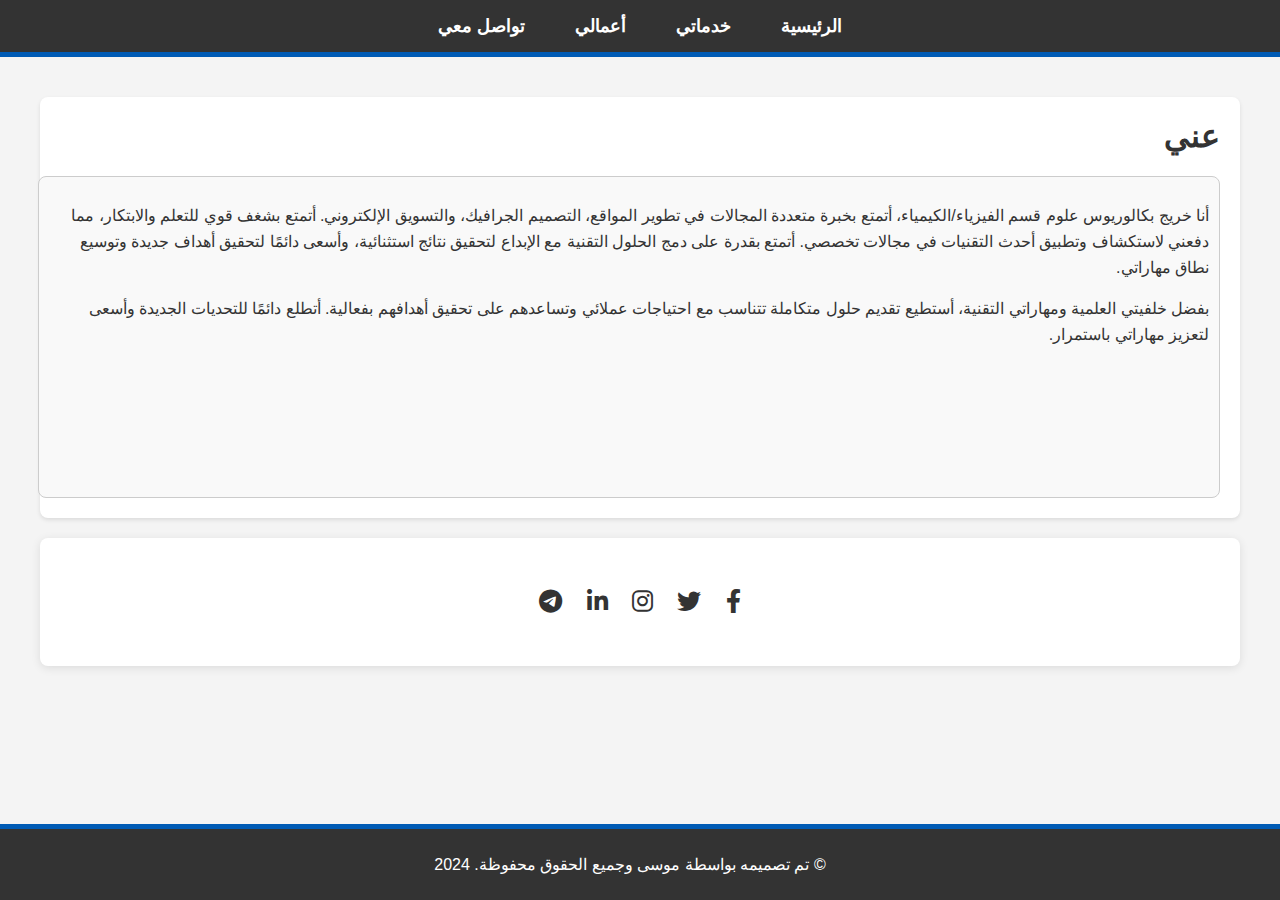
<file: about.html>
<!DOCTYPE html>
<html lang="ar">
<head>
    <meta charset="UTF-8">
    <meta name="viewport" content="width=device-width, initial-scale=1.0">
    <title>عني - موسى</title>
    <link rel="stylesheet" href="styles.css">
    <link rel="stylesheet" href="https://cdnjs.cloudflare.com/ajax/libs/font-awesome/6.0.0-beta3/css/all.min.css">
    <style>
        body {
            font-family: Arial, sans-serif;
            margin: 0;
            padding: 0;
            background-color: #f4f4f4;
            color: #333;
        }
        header {
            background-color: #333;
            color: #fff;
            padding: 15px;
            text-align: center;
        }
        header nav ul {
            list-style: none;
            padding: 0;
            margin: 0;
            display: flex;
            justify-content: center;
        }
        header nav ul li {
            margin: 0 15px;
        }
        header nav ul li a {
            color: #fff;
            text-decoration: none;
            font-weight: bold;
        }
        .container {
            max-width: 1200px;
            margin: 0 auto;
            padding: 20px;
        }
        .about-section {
            background-color: #fff;
            padding: 20px;
            border-radius: 8px;
            box-shadow: 0 2px 4px rgba(0, 0, 0, 0.1);
            margin-bottom: 20px;
        }
        .about-section h1 {
            margin-top: 0;
            font-size: 2em;
            color: #333;
        }
        .editor {
            width: 100%;
            height: 300px;
            border: 1px solid #ccc;
            border-radius: 8px;
            padding: 10px;
            background-color: #f9f9f9;
            overflow: auto;
        }
        .social-media {
            text-align: center;
            margin-top: 20px;
        }
        .social-media a {
            color: #333;
            text-decoration: none;
            margin: 0 10px;
            font-size: 1.5em;
        }
        .social-media a:hover {
            color: #007bff;
        }
        footer {
            background-color: #333;
            color: #fff;
            text-align: center;
            padding: 10px;
            position: fixed;
            width: 100%;
            bottom: 0;
        }
    </style>
</head>
<body>
    <header>
        <nav>
            <ul>
                <li><a href="index.html">الرئيسية</a></li>
                <li><a href="services.html">خدماتي</a></li>
                <li><a href="portfolio.html">أعمالي</a></li>
                <li><a href="contact.html">تواصل معي</a></li>
            </ul>
        </nav>
    </header>
    
    <div class="container">
        <section class="about-section">
            <h1>عني</h1>
            <div class="editor" contenteditable="false">
                <p>أنا خريج بكالوريوس علوم قسم الفيزياء/الكيمياء، أتمتع بخبرة متعددة المجالات في تطوير المواقع، التصميم الجرافيك، والتسويق الإلكتروني. أتمتع بشغف قوي للتعلم والابتكار، مما دفعني لاستكشاف وتطبيق أحدث التقنيات في مجالات تخصصي. أتمتع بقدرة على دمج الحلول التقنية مع الإبداع لتحقيق نتائج استثنائية، وأسعى دائمًا لتحقيق أهداف جديدة وتوسيع نطاق مهاراتي.</p>
                <p>بفضل خلفيتي العلمية ومهاراتي التقنية، أستطيع تقديم حلول متكاملة تتناسب مع احتياجات عملائي وتساعدهم على تحقيق أهدافهم بفعالية. أتطلع دائمًا للتحديات الجديدة وأسعى لتعزيز مهاراتي باستمرار.</p>
            </div>
        </section>

        <section class="social-media">
            <a href="https://facebook.com" target="_blank" title="فيسبوك"><i class="fab fa-facebook-f"></i></a>
            <a href="https://twitter.com" target="_blank" title="تويتر"><i class="fab fa-twitter"></i></a>
            <a href="https://instagram.com" target="_blank" title="إنستاغرام"><i class="fab fa-instagram"></i></a>
            <a href="https://linkedin.com" target="_blank" title="لينكد إن"><i class="fab fa-linkedin-in"></i></a>
            <a href="https://t.me/username" target="_blank" title="تيليجرام"><i class="fab fa-telegram-plane"></i></a>
        </section>
    </div>

    <footer>
        <p>&copy; تم تصميمه بواسطة موسى وجميع الحقوق محفوظة. 2024</p>
    </footer>
</body>
</html>
</file>
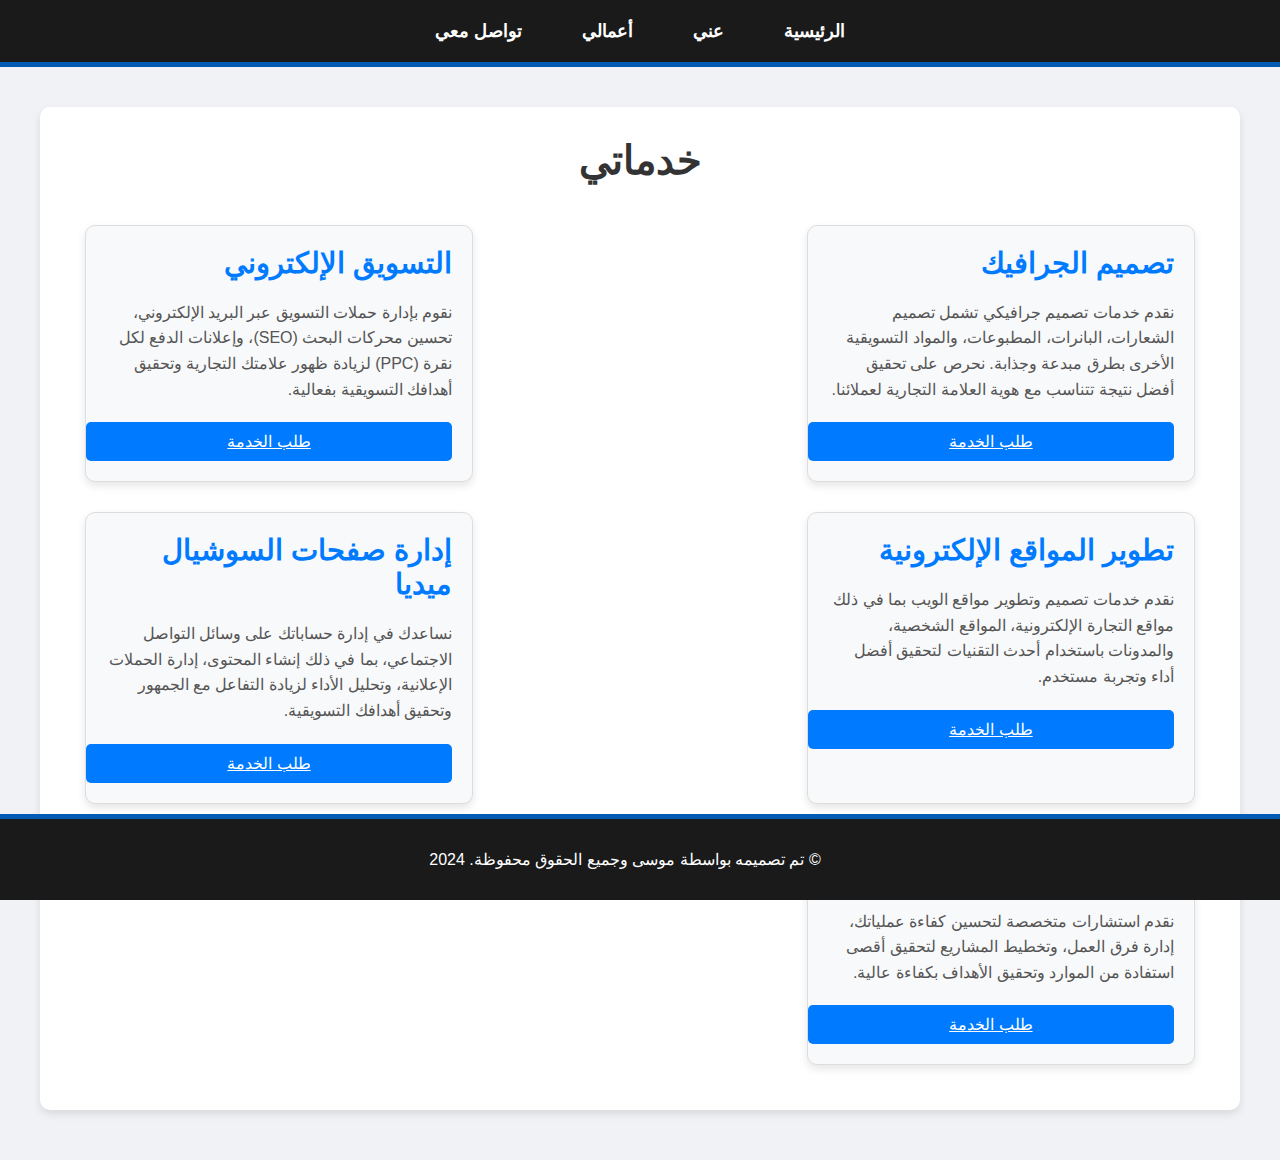
<file: services.html>
<!DOCTYPE html>
<html lang="ar">
<head>
    <meta charset="UTF-8">
    <meta name="viewport" content="width=device-width, initial-scale=1.0">
    <title>خدماتي - موسى</title>
    <link rel="stylesheet" href="styles.css">
    <link rel="stylesheet" href="https://cdnjs.cloudflare.com/ajax/libs/font-awesome/6.0.0-beta3/css/all.min.css">
    <style>
        body {
            font-family: Arial, sans-serif;
            margin: 0;
            padding: 0;
            background-color: #f0f2f5;
            color: #333;
        }
        header {
            background-color: #1a1a1a;
            color: #fff;
            padding: 20px 0;
            text-align: center;
        }
        header nav ul {
            list-style: none;
            padding: 0;
            margin: 0;
            display: flex;
            justify-content: center;
        }
        header nav ul li {
            margin: 0 20px;
        }
        header nav ul li a {
            color: #fff;
            text-decoration: none;
            font-weight: bold;
        }
        .container {
            max-width: 1200px;
            margin: 0 auto;
            padding: 20px;
        }
        .services-section {
            background-color: #fff;
            padding: 30px;
            border-radius: 10px;
            box-shadow: 0 4px 8px rgba(0, 0, 0, 0.1);
            margin-bottom: 30px;
        }
        .services-section h1 {
            margin-top: 0;
            font-size: 2.5em;
            color: #333;
            text-align: center;
        }
        .services-list {
            display: flex;
            flex-wrap: wrap;
            justify-content: space-between;
        }
        .service-item {
            background-color: #f8f9fa;
            border: 1px solid #ddd;
            border-radius: 10px;
            padding: 20px;
            margin: 15px;
            width: calc(33% - 30px);
            box-shadow: 0 4px 8px rgba(0, 0, 0, 0.1);
            transition: transform 0.3s ease, box-shadow 0.3s ease;
        }
        .service-item:hover {
            transform: translateY(-5px);
            box-shadow: 0 8px 16px rgba(0, 0, 0, 0.2);
        }
        .service-item h2 {
            font-size: 1.8em;
            margin-top: 0;
            color: #007bff;
        }
        .service-item p {
            font-size: 1em;
            color: #555;
            line-height: 1.6;
        }
        .service-item .contact-btn {
            display: block;
            width: 100%;
            padding: 10px;
            margin-top: 20px;
            text-align: center;
            background-color: #007bff;
            color: #fff;
            border: none;
            border-radius: 5px;
            font-size: 1em;
            cursor: pointer;
            transition: background-color 0.3s ease;
        }
        .service-item .contact-btn:hover {
            background-color: #0056b3;
        }
        footer {
            background-color: #1a1a1a;
            color: #fff;
            text-align: center;
            padding: 15px;
            position: fixed;
            width: 100%;
            bottom: 0;
        }
    </style>
</head>
<body>
    <header>
        <nav>
            <ul>
                <li><a href="index.html">الرئيسية</a></li>
                <li><a href="about.html">عني</a></li>
                <li><a href="portfolio.html">أعمالي</a></li>
                <li><a href="contact.html">تواصل معي</a></li>
            </ul>
        </nav>
    </header>
    
    <div class="container">
        <section class="services-section">
            <h1>خدماتي</h1>
            <div class="services-list">
                <div class="service-item">
                    <h2>تصميم الجرافيك</h2>
                    <p>نقدم خدمات تصميم جرافيكي تشمل تصميم الشعارات، البانرات، المطبوعات، والمواد التسويقية الأخرى بطرق مبدعة وجذابة. نحرص على تحقيق أفضل نتيجة تتناسب مع هوية العلامة التجارية لعملائنا.</p>
                    <a href="contact.html?service=graphic-design" class="contact-btn">طلب الخدمة</a>
                </div>
                <div class="service-item">
                    <h2>التسويق الإلكتروني</h2>
                    <p>نقوم بإدارة حملات التسويق عبر البريد الإلكتروني، تحسين محركات البحث (SEO)، وإعلانات الدفع لكل نقرة (PPC) لزيادة ظهور علامتك التجارية وتحقيق أهدافك التسويقية بفعالية.</p>
                    <a href="contact.html?service=digital-marketing" class="contact-btn">طلب الخدمة</a>
                </div>
                <div class="service-item">
                    <h2>تطوير المواقع الإلكترونية</h2>
                    <p>نقدم خدمات تصميم وتطوير مواقع الويب بما في ذلك مواقع التجارة الإلكترونية، المواقع الشخصية، والمدونات باستخدام أحدث التقنيات لتحقيق أفضل أداء وتجربة مستخدم.</p>
                    <a href="contact.html?service=web-development" class="contact-btn">طلب الخدمة</a>
                </div>
                <div class="service-item">
                    <h2>إدارة صفحات السوشيال ميديا</h2>
                    <p>نساعدك في إدارة حساباتك على وسائل التواصل الاجتماعي، بما في ذلك إنشاء المحتوى، إدارة الحملات الإعلانية، وتحليل الأداء لزيادة التفاعل مع الجمهور وتحقيق أهدافك التسويقية.</p>
                    <a href="contact.html?service=social-media-management" class="contact-btn">طلب الخدمة</a>
                </div>
                <div class="service-item">
                    <h2>استشارات إدارة المشاريع</h2>
                    <p>نقدم استشارات متخصصة لتحسين كفاءة عملياتك، إدارة فرق العمل، وتخطيط المشاريع لتحقيق أقصى استفادة من الموارد وتحقيق الأهداف بكفاءة عالية.</p>
                    <a href="contact.html?service=consultancy" class="contact-btn">طلب الخدمة</a>
                </div>
            </div>
        </section>
    </div>

    <footer>
        <p>&copy; تم تصميمه بواسطة موسى وجميع الحقوق محفوظة. 2024</p>
    </footer>
</body>
</html>
</file>
<file: styles.css>
/* أسلوب الخط الأساسي */
body {
    margin: 0;
    font-family: 'Cairo', sans-serif;
    background-color: #f8f9fa;
    color: #333;
    direction: rtl;
    text-align: right;
}

/* تنسيق الهيدر */
header {
    text-align: center;
    background-color: #0073e6;
    color: #fff;
    padding: 30px 20px;
    border-bottom: 5px solid #005bb5;
}

.profile-picture img {
    width: 50px;
    height: 50px;
    border-radius: 50%;
    border: 4px solid #fff;
    margin-bottom: 20px;
}

nav ul {
    list-style-type: none;
    padding: 0;
    margin: 20px 0 0;
    display: flex;
    justify-content: center;
    gap: 20px;
}

nav ul li {
    display: inline;
}

nav ul li a {
    text-decoration: none;
    color: #fff;
    font-weight: bold;
    font-size: 18px;
    transition: color 0.3s;
}

nav ul li a:hover {
    color: #ffdf00;
}

/* تنسيق الأقسام */
section {
    padding: 50px 20px;
    background-color: #fff;
    margin: 20px 0;
    box-shadow: 0 2px 10px rgba(0, 0, 0, 0.1);
    border-radius: 8px;
}

h2 {
    color: #0073e6;
    margin-bottom: 20px;
}

.about-section p {
    line-height: 1.6;
}

.services-section ul {
    list-style-type: none;
    padding: 0;
}

.services-section li {
    margin: 10px 0;
    padding: 10px;
    background-color: #e9ecef;
    border-radius: 5px;
    transition: background-color 0.3s;
}

.services-section li:hover {
    background-color: #d0e1f9;
}

/* تنسيق الشبكة للأعمال */
.portfolio-grid {
    display: grid;
    grid-template-columns: repeat(auto-fill, minmax(200px, 1fr));
    gap: 20px;
}

.portfolio-item {
    background-color: #f8f9fa;
    padding: 15px;
    border-radius: 8px;
    box-shadow: 0 2px 5px rgba(0, 0, 0, 0.1);
    transition: transform 0.3s;
}

.portfolio-item:hover {
    transform: translateY(-5px);
}

.portfolio-item img {
    width: 100%;
    height: auto;
    border-radius: 5px;
    margin-bottom: 10px;
}

/* تنسيق قسم التواصل */
.contact-section form {
    display: flex;
    flex-direction: column;
    gap: 15px;
}

.contact-section input, .contact-section textarea {
    padding: 10px;
    border: 2px solid #ccc;
    border-radius: 5px;
    font-size: 16px;
}

.contact-section button {
    padding: 10px 15px;
    background-color: #0073e6;
    color: #fff;
    border: none;
    border-radius: 5px;
    font-size: 18px;
    cursor: pointer;
    transition: background-color 0.3s;
}

.contact-section button:hover {
    background-color: #005bb5;
}

/* تنسيق الفوتر */
footer {
    background-color: #0073e6;
    color: #fff;
    text-align: center;
    padding: 20px;
    border-top: 5px solid #005bb5;
}

.social-media a {
    text-decoration: none;
    color: #fff;
    font-size: 24px;
    margin: 0 15px;
    transition: color 0.3s;
}

.social-media a:hover {
    color: #ffdf00;
}
</file>
